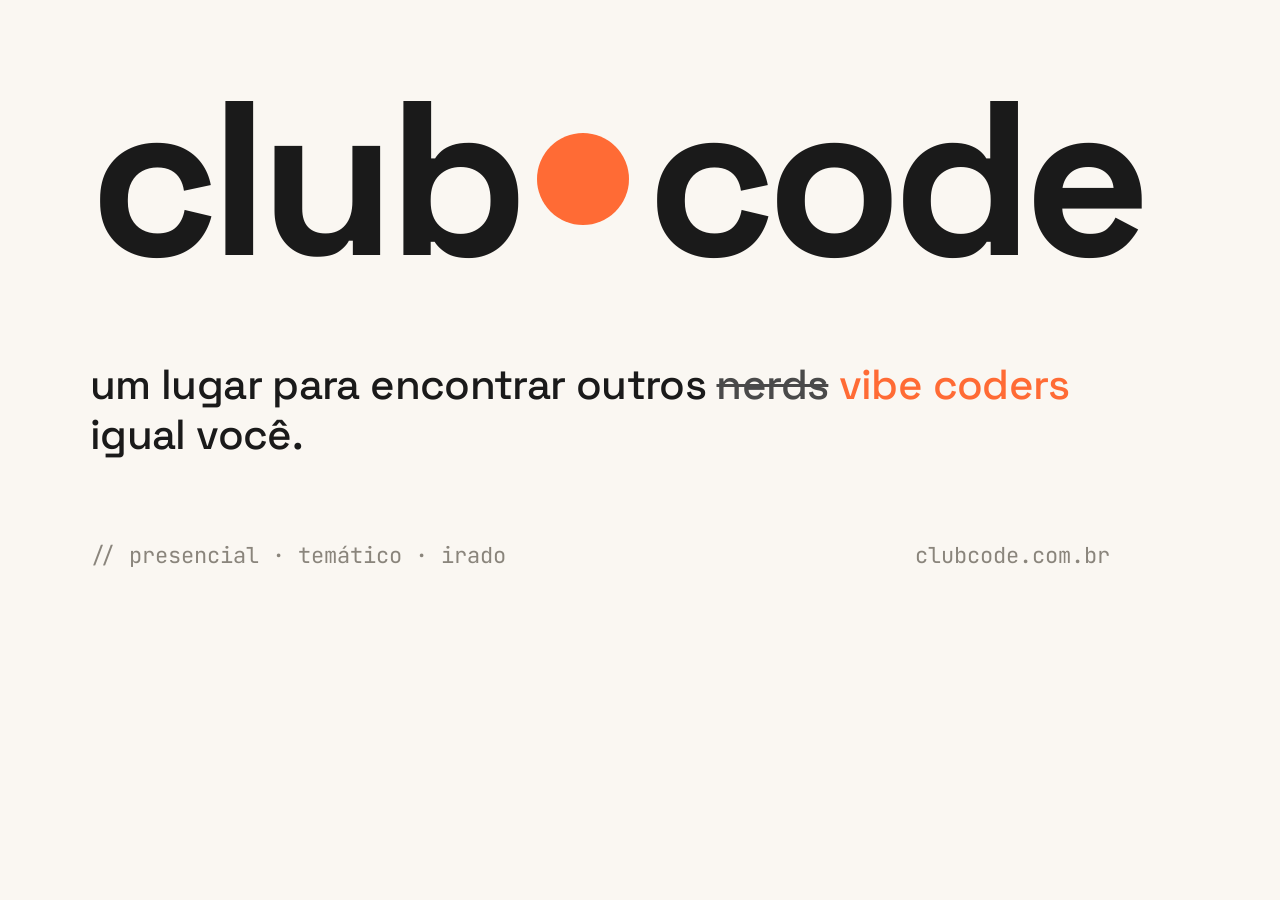
<file: og.html>
<!doctype html>
<html lang="pt-BR">
<head>
  <meta charset="utf-8">
  <link rel="preconnect" href="https://fonts.googleapis.com">
  <link rel="preconnect" href="https://fonts.gstatic.com" crossorigin>
  <link href="https://fonts.googleapis.com/css2?family=JetBrains+Mono:wght@400&family=Space+Grotesk:wght@500;700&display=block" rel="stylesheet">
  <style>
    * { box-sizing: border-box; margin: 0; padding: 0; }
    html, body { width: 1200px; height: 630px; overflow: hidden; }
    body {
      background: #FAF7F2;
      color: #1A1A1A;
      font-family: 'Space Grotesk', system-ui, sans-serif;
      padding: 80px 90px 60px;
      display: flex;
      flex-direction: column;
      justify-content: space-between;
    }
    .mark {
      font-weight: 700;
      font-size: 220px;
      line-height: 0.9;
      letter-spacing: -0.04em;
      display: flex;
      align-items: center;
    }
    .dot {
      width: 92px;
      height: 92px;
      background: #FF6B35;
      border-radius: 50%;
      margin: 0 18px;
      flex-shrink: 0;
    }
    .tag {
      font-weight: 500;
      font-size: 42px;
      line-height: 1.18;
      letter-spacing: -0.015em;
      max-width: 1020px;
    }
    .tag s {
      color: #4A4A4A;
      text-decoration-thickness: 2.5px;
    }
    .tag .accent { color: #FF6B35; }
    .footer {
      display: flex;
      justify-content: space-between;
      align-items: flex-end;
      font-family: 'JetBrains Mono', 'SFMono-Regular', Menlo, monospace;
      font-size: 22px;
      color: #8A857C;
    }
  </style>
</head>
<body>
  <div class="mark">club<span class="dot"></span>code</div>
  <p class="tag">um lugar para encontrar outros <s>nerds</s> <span class="accent">vibe coders</span> igual você.</p>
  <div class="footer">
    <span>// presencial · temático · irado</span>
    <span>clubcode.com.br</span>
  </div>
</body>
</html>
</file>
